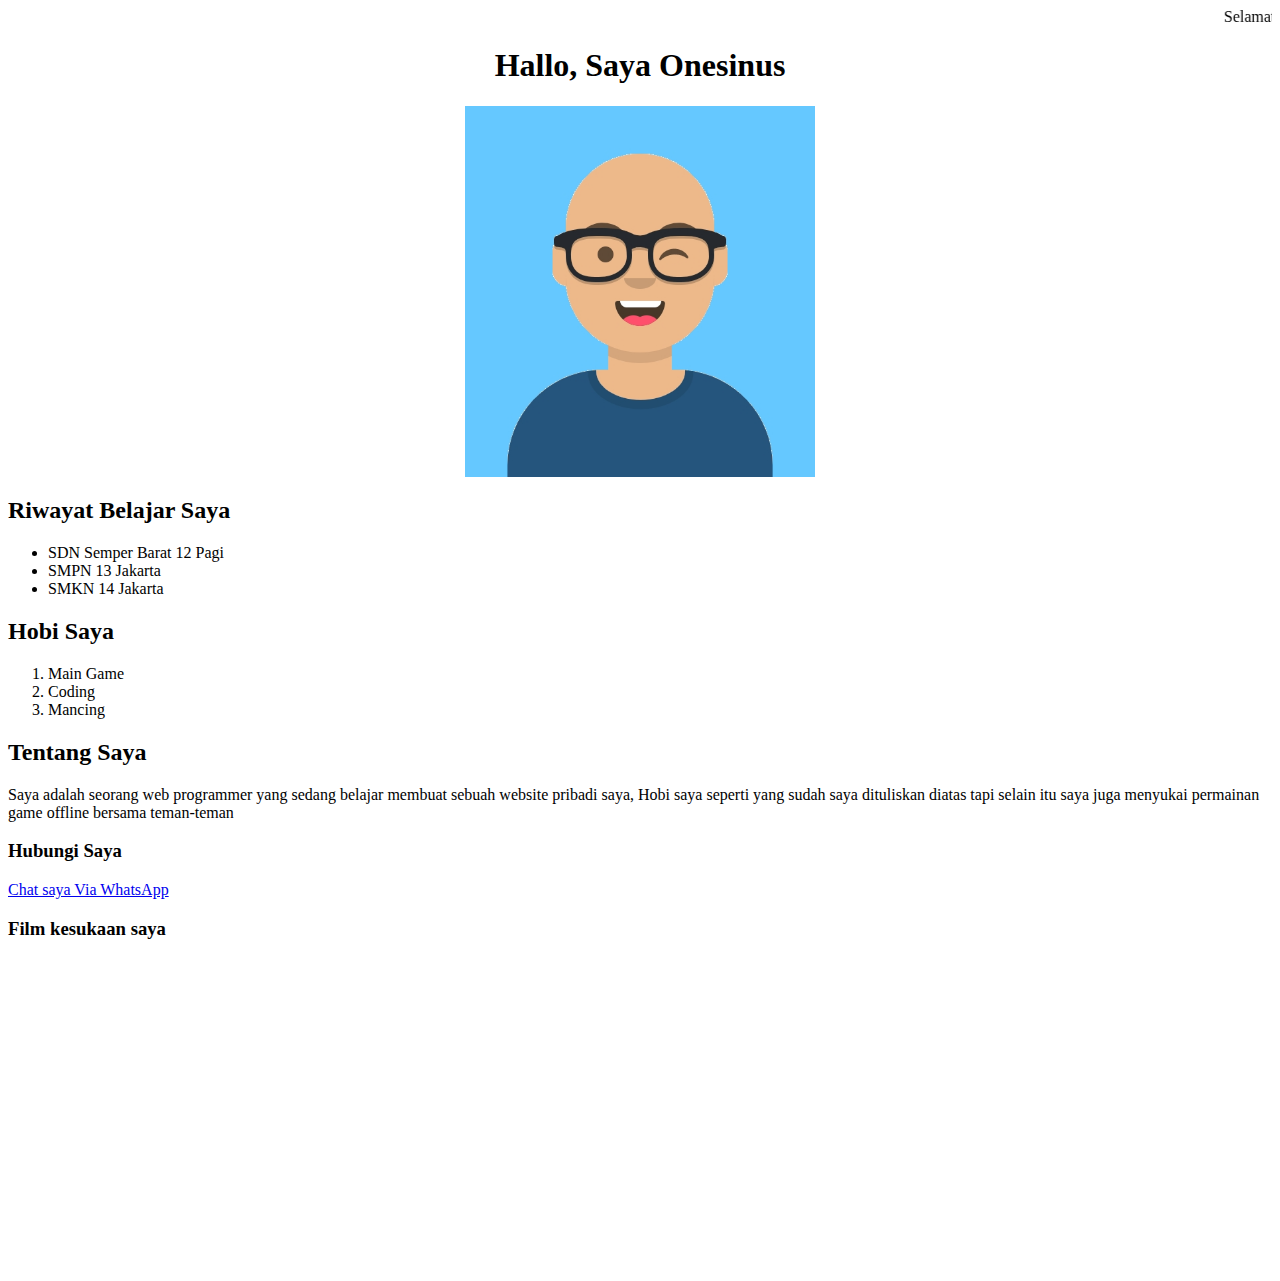
<file: Pertemuan 2/myself/index.html>
<html>
	<head>
		<title>Onesinus Saut Parulian</title>
	</head>
	<body>
		<marquee>Selamat datang diwebsite pribadi saya</marquee>
		<div style="text-align: center;">	
			<h1>Hallo, Saya Onesinus</h1>
			<img src="foto-saya.jpg" width="350px" />
		</div>
		
		<h2>Riwayat Belajar Saya</h2>
		<ul>
			<li>SDN Semper Barat 12 Pagi</li>
			<li>SMPN 13 Jakarta</li>
			<li>SMKN 14 Jakarta</li>
		</ul>
		
		<h2>Hobi Saya</h2>
		<ol>
			<li>Main Game</li>
			<li>Coding</li>
			<li>Mancing</li>
		</ol>
		
		<h2>Tentang Saya</h2>
		<p>
			Saya adalah seorang web programmer yang sedang belajar
			membuat sebuah website pribadi saya,
			Hobi saya seperti yang sudah saya dituliskan diatas
			tapi selain itu saya juga menyukai permainan game offline
			bersama teman-teman
		</p>
		
		<h3>Hubungi Saya</h3>
		<a href="https://wa.me/6289626105445?text=Hallo Onesinus">Chat saya Via WhatsApp</a>
		
		<h3>Film kesukaan saya</h3>
		<iframe 
			width="560" 
			height="315" 
			src="https://www.youtube.com/embed/L_R7RW4XUMw" 
			title="YouTube video player" 
			frameborder="0" 
			allow="accelerometer; autoplay; clipboard-write; encrypted-media; gyroscope; picture-in-picture" 
			allowfullscreen
		>
		</iframe>
	</body>
</html>
</file>
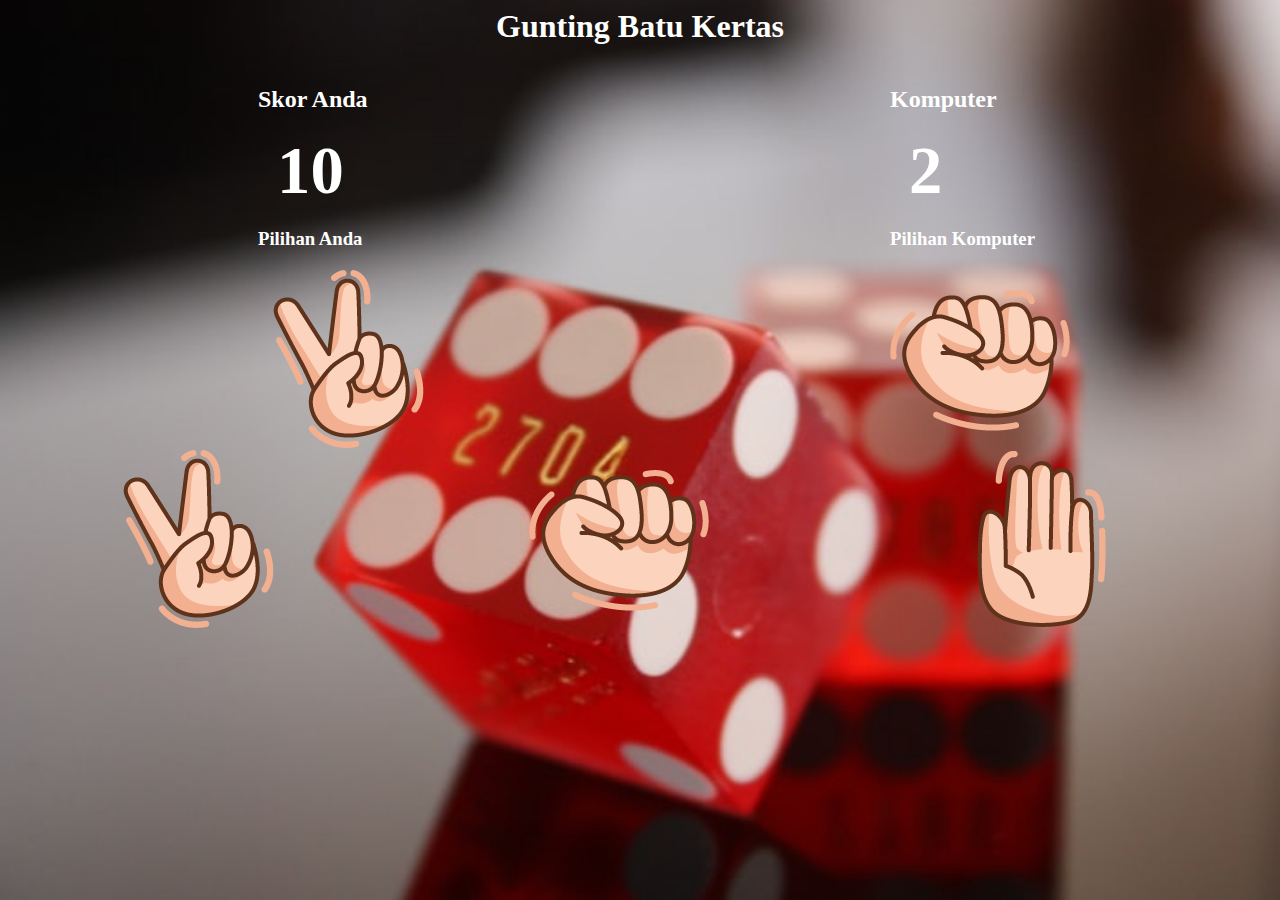
<file: Pertemuan 3/gunting-batu-kertas/index.html>
<html>
	<head>
		<title>G - B - K</title>
		<link rel="icon" href="icon.png" />
		<link rel="stylesheet" href="style.css" />
	</head>
	<body>
		<h1>Gunting Batu Kertas</h1>
		<div class="container">
			<div class="item">
				<h2>Skor Anda</h2>
				<span class="score">10</span>
				<h3>Pilihan Anda</h3>
				<img src="gunting.png" />
			</div>
			<div class="item">
				<h2>Komputer</h2>
				<span class="score">2</span>
				<h3>Pilihan Komputer</h3>
				<img src="batu.png" />
			</div>
		</div>
		
		<div class="container-3">
			<div class="item">
				<img src="gunting.png" />
			</div>
			<div class="item">
				<img src="batu.png" />
			</div>
			<div class="item">
				<img src="kertas.png" />
			</div>
		</div>
	</body>
</html>
</file>
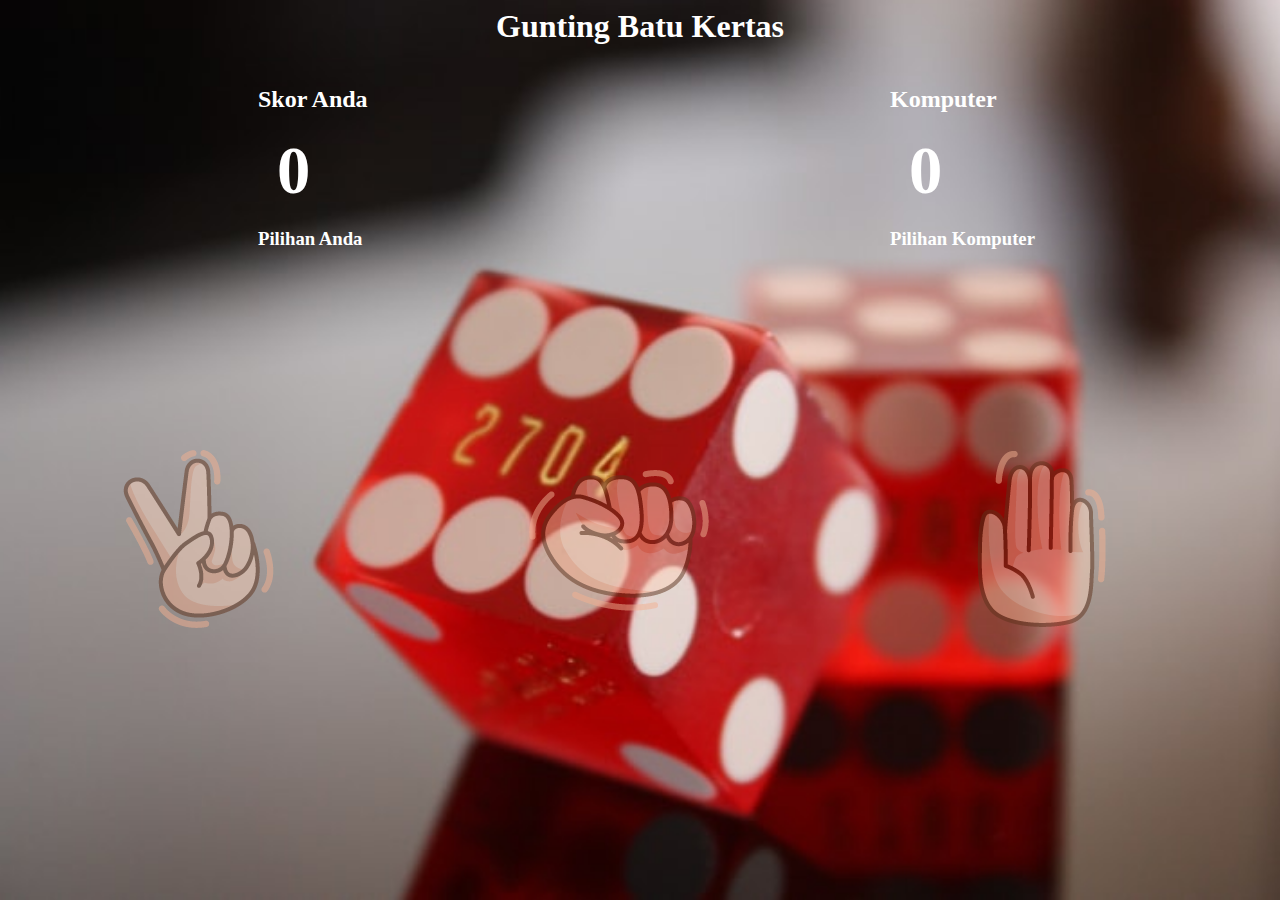
<file: Pertemuan 4/gunting-batu-kertas/index.html>
<html>
	<head>
		<title>G - B - K</title>
		<link rel="icon" href="icon.png" />
		<link rel="stylesheet" href="style.css" />
	</head>
	<body>
		<h1>Gunting Batu Kertas</h1>
		<div class="container">
			<div class="item">
				<h2>Skor Anda</h2>
				<span class="score">0</span>
				<h3>Pilihan Anda</h3>
				<img id="pilihanAnda" src="gunting.png" style="visibility: hidden;" />
			</div>
			<div class="item">
				<h2>Komputer</h2>
				<span class="score">0</span>
				<h3>Pilihan Komputer</h3>
				<img id="pilihanKomputer" src="batu.png" style="visibility: hidden;" />
			</div>
		</div>
		
		<div class="container-3 pilihan">
			<div class="item">
				<img id="gunting" src="gunting.png" />
			</div>
			<div class="item">
				<img id="batu" src="batu.png" />
			</div>
			<div class="item">
				<img id="kertas" src="kertas.png" />
			</div>
		</div>
		<script src="main.js"></script>
	</body>
</html>
</file>
<file: Pertemuan 3/gunting-batu-kertas/style.css>
* {
  color: white;
}

body {
  background-image: url('background-image.jpeg');
  background-size: cover;
}

h1 {
  text-align: center;
}

.container {
  display: grid;
  grid-template-columns: auto auto;  
}

.container > .item {
  margin-left: 250px;
}

.container-3 {
  display: grid;
  grid-template-columns: auto auto auto;  
}

.container-3 > .item {
  margin-left: 100px
}

.score {
  font-size: 50pt;
  font-weight: bold;
  margin-left: 5%;
}
</file>
<file: Pertemuan 4/gunting-batu-kertas/style.css>
* {
  color: white;
}

body {
  background-image: url('background-image.jpeg');
  background-size: cover;
}

h1 {
  text-align: center;
}

.container {
  display: grid;
  grid-template-columns: auto auto;  
}

.container > .item {
  margin-left: 250px;
}

.container-3 {
  display: grid;
  grid-template-columns: auto auto auto;  
}

.container-3 > .item {
  margin-left: 100px
}

.score {
  font-size: 50pt;
  font-weight: bold;
  margin-left: 5%;
}

.pilihan img {
  opacity: 0.5;
}

.pilihan img:hover {
  opacity: 1;
  cursor: pointer;
}
</file>
